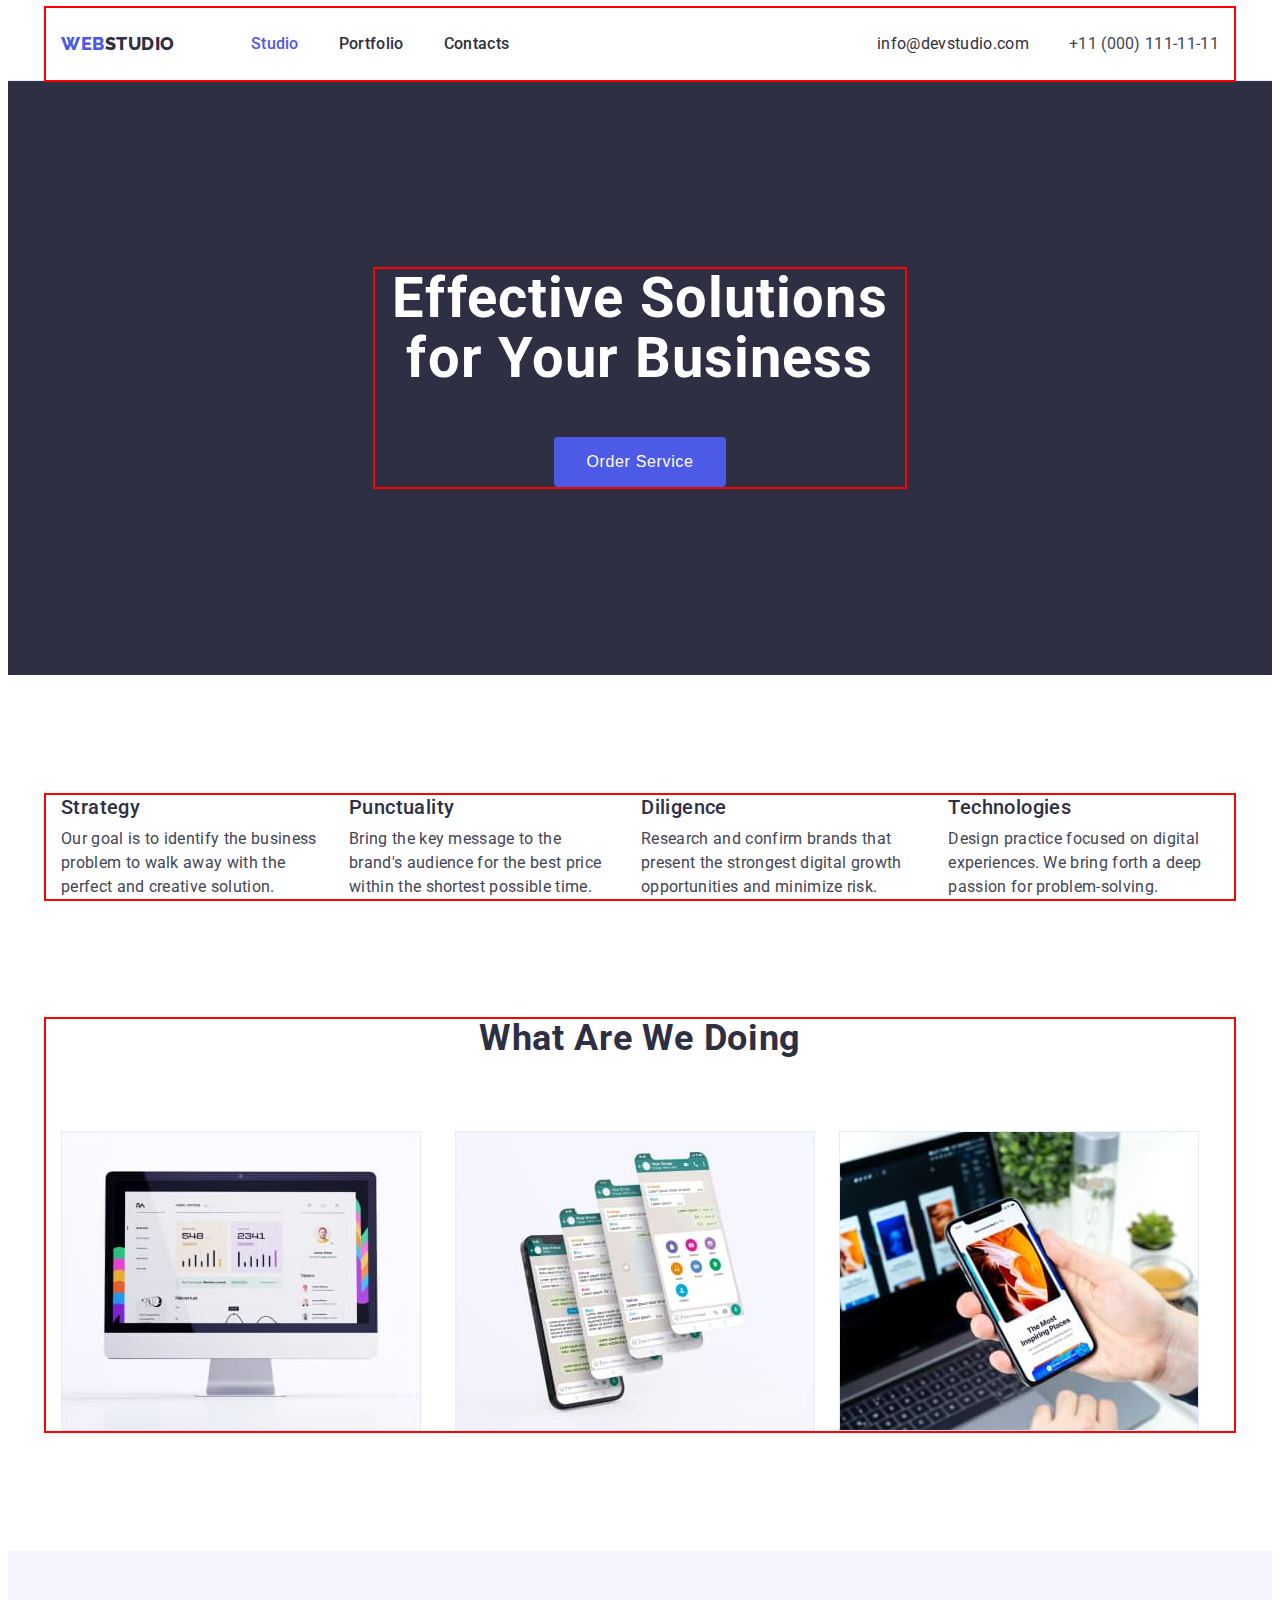
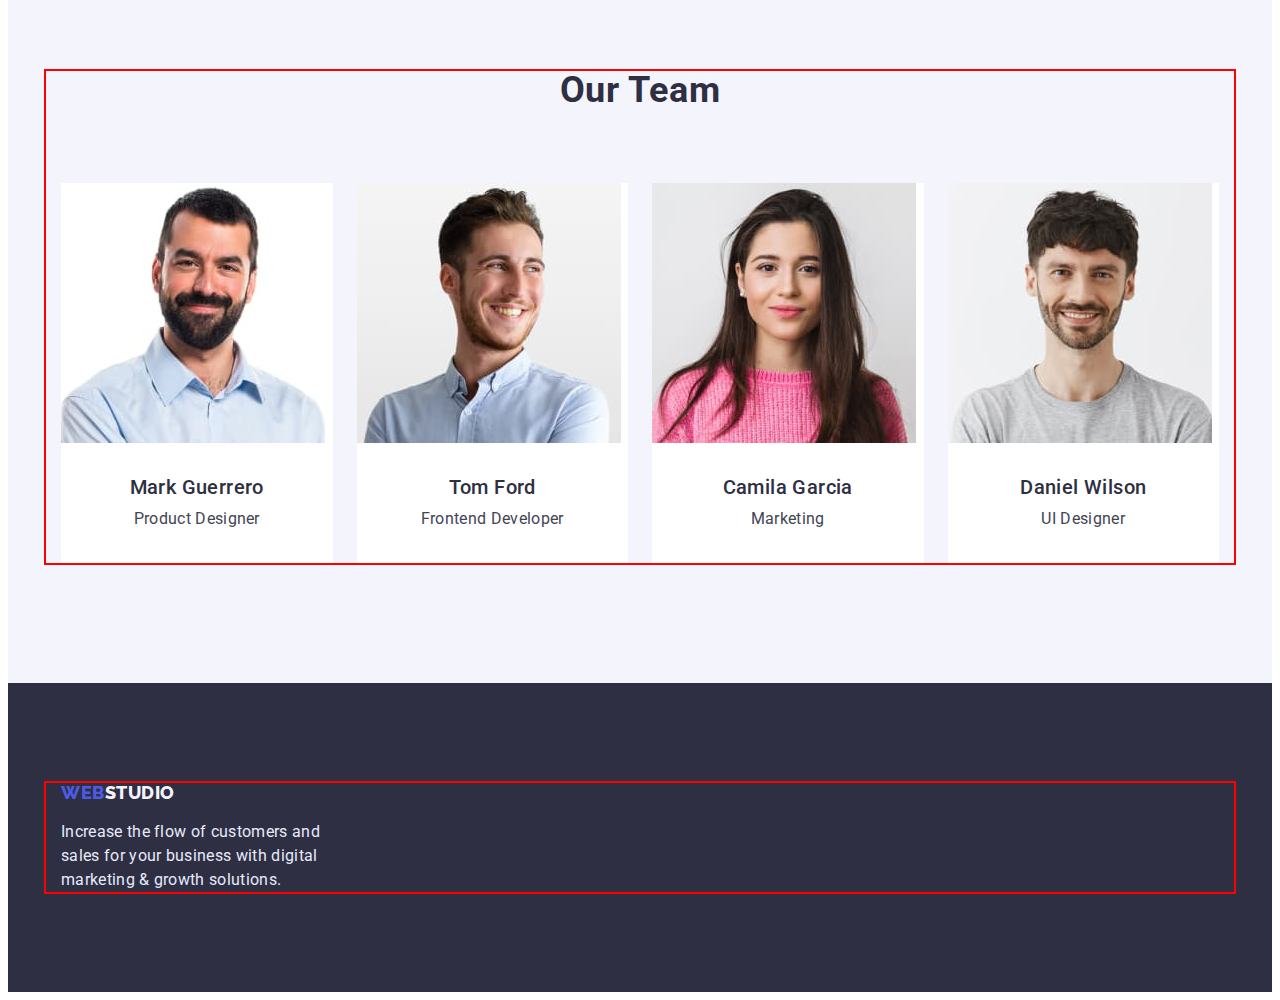
<file: index.html>
<!DOCTYPE html>
<html lang="en">
  <head>
    <meta charset="UTF-8" />
    <meta http-equiv="X-UA-Compatible" content="IE=edge" />
    <meta name="viewport" content="width=device-width, initial-scale=1.0" />
    <title>Webstudio</title>
    <link rel="preconnect" href="https://fonts.googleapis.com" />
    <link rel="preconnect" href="https://fonts.gstatic.com" crossorigin />
    <link
      href="https://fonts.googleapis.com/css2?family=Raleway:wght@800&family=Roboto:wght@400;500;700;900&display=swap"
      rel="stylesheet"
    />
    <link
      rel="stylesheet"
      href="https://cdnjs.cloudflare.com/ajax/libs/modern-normalize/1.1.0/modern-normalize.min.css"
      integrity="sha512-wpPYUAdjBVSE4KJnH1VR1HeZfpl1ub8YT/NKx4PuQ5NmX2tKuGu6U/JRp5y+Y8XG2tV+wKQpNHVUX03MfMFn9Q=="
      crossorigin="anonymous"
      referrerpolicy="no-referrer"
    />
    <link rel="stylesheet" href="./css/styles.css" />
  </head>
  <body>
    <!-- Site header -->
    <header class="header">
      <div class="container header-container">
        <nav class="header-navigation">
          <a href="./index.html" class="logo link"
            ><span class="accent">Web</span>Studio</a
          >
          <ul class="site-nav list">
            <li>
              <a href="./index.html" class="link-header current link">Studio</a>
            </li>
            <li>
              <a href="./portfolio.html" class="link-header link">Portfolio</a>
            </li>
            <li><a href="#" class="link-header link">Contacts</a></li>
          </ul>
        </nav>
        <address class="address">
          <ul class="auth-nav list">
            <li>
              <a href="mailto:info@devstudio.com" class="link-mail link"
                >info@devstudio.com</a
              >
            </li>
            <li>
              <a href="tel:+110001111111" class="link-tel link"
                >+11 (000) 111-11-11</a
              >
            </li>
          </ul>
        </address>
      </div>
    </header>
    <!-- Hero -->
    <main>
      <section class="hero">
        <div class="container hero-container">
          <h1 class="hero-title">Effective Solutions for Your Business</h1>
          <button class="button" type="button">Order Service</button>
        </div>
      </section>
      <!-- Features -->
      <section class="features">
        <div class="container">
          <h2 class="visually-hidden">Our Features</h2>
          <ul class="features-list list">
            <li class="features-item">
              <h3 class="title">Strategy</h3>
              <p class="features-subtitle">
                Our goal is to identify the business problem to walk away with
                the perfect and creative solution.
              </p>
            </li>
            <li>
              <h3 class="title">Punctuality</h3>
              <p class="features-subtitle">
                Bring the key message to the brand's audience for the best price
                within the shortest possible time.
              </p>
            </li>
            <li>
              <h3 class="title">Diligence</h3>
              <p class="features-subtitle">
                Research and confirm brands that present the strongest digital
                growth opportunities and minimize risk.
              </p>
            </li>
            <li>
              <h3 class="title">Technologies</h3>
              <p class="features-subtitle">
                Design practice focused on digital experiences. We bring forth a
                deep passion for problem-solving.
              </p>
            </li>
          </ul>
        </div>
      </section>
      <!-- work examples -->
      <section class="examples">
        <div class="container examples-container">
          <h2 class="section-title">What are we doing</h2>
          <ul class="examples-list list">
            <li class="examples-item">
              <img
                src="./images/monitor.jpg"
                alt="computer monitor"
                width="360"
                height="300"
              />
            </li>
            <li>
              <img
                src="./images/application.jpg"
                alt="application on the phone"
                width="360"
                height="300"
              />
            </li>
            <li>
              <img
                src="./images/telefon.jpg"
                alt="mobile telefon"
                width="360"
                height="300"
              />
            </li>
          </ul>
        </div>
      </section>
      <!-- Our Team -->
      <section class="team">
        <div class="container">
          <h2 class="title-our-team">Our Team</h2>
          <ul class="team-list list">
            <li class="pic">
              <img
                src="./images/Mark_Guerrero.jpg"
                alt="Product Designer Mark_Guerrero"
                width="264"
                height="260"
              />
              <div class="team-desc">
                <h3 class="team-title">Mark Guerrero</h3>
                <p class="team-subtitle">Product Designer</p>
              </div>
            </li>
            <li class="pic">
              <img
                src="./images/Tom_Ford.jpg"
                alt="Frontend Developer Tom Ford"
                width="264"
                height="260"
              />
              <div class="team-desc">
                <h3 class="team-title">Tom Ford</h3>
                <p class="team-subtitle">Frontend Developer</p>
              </div>
            </li>
            <li class="pic">
              <img
                src="./images/Camila_Garcia.jpg"
                alt="Marketing Camila Garcia"
                width="264"
                height="260"
              />
              <div class="team-desc">
                <h3 class="team-title">Camila Garcia</h3>
                <p class="team-subtitle">Marketing</p>
              </div>
            </li>
            <li class="pic">
              <img
                src="./images/Daniel_Wilson.jpg"
                alt="UI Designer Daniel Wilson"
                width="264"
                height="260"
              />
              <div class="team-desc">
                <h3 class="team-title">Daniel Wilson</h3>
                <p class="team-subtitle">UI Designer</p>
              </div>
            </li>
          </ul>
        </div>
      </section>
    </main>
    <footer class="footer">
      <div class="container footer-container">
        <a href="./index.html" class="logo-footer link"
          ><span class="accent">Web</span>Studio</a
        >
        <p class="footer-subtitle">
          Increase the flow of customers and sales for your business with
          digital marketing & growth solutions.
        </p>
      </div>
    </footer>
  </body>
</html>
</file>
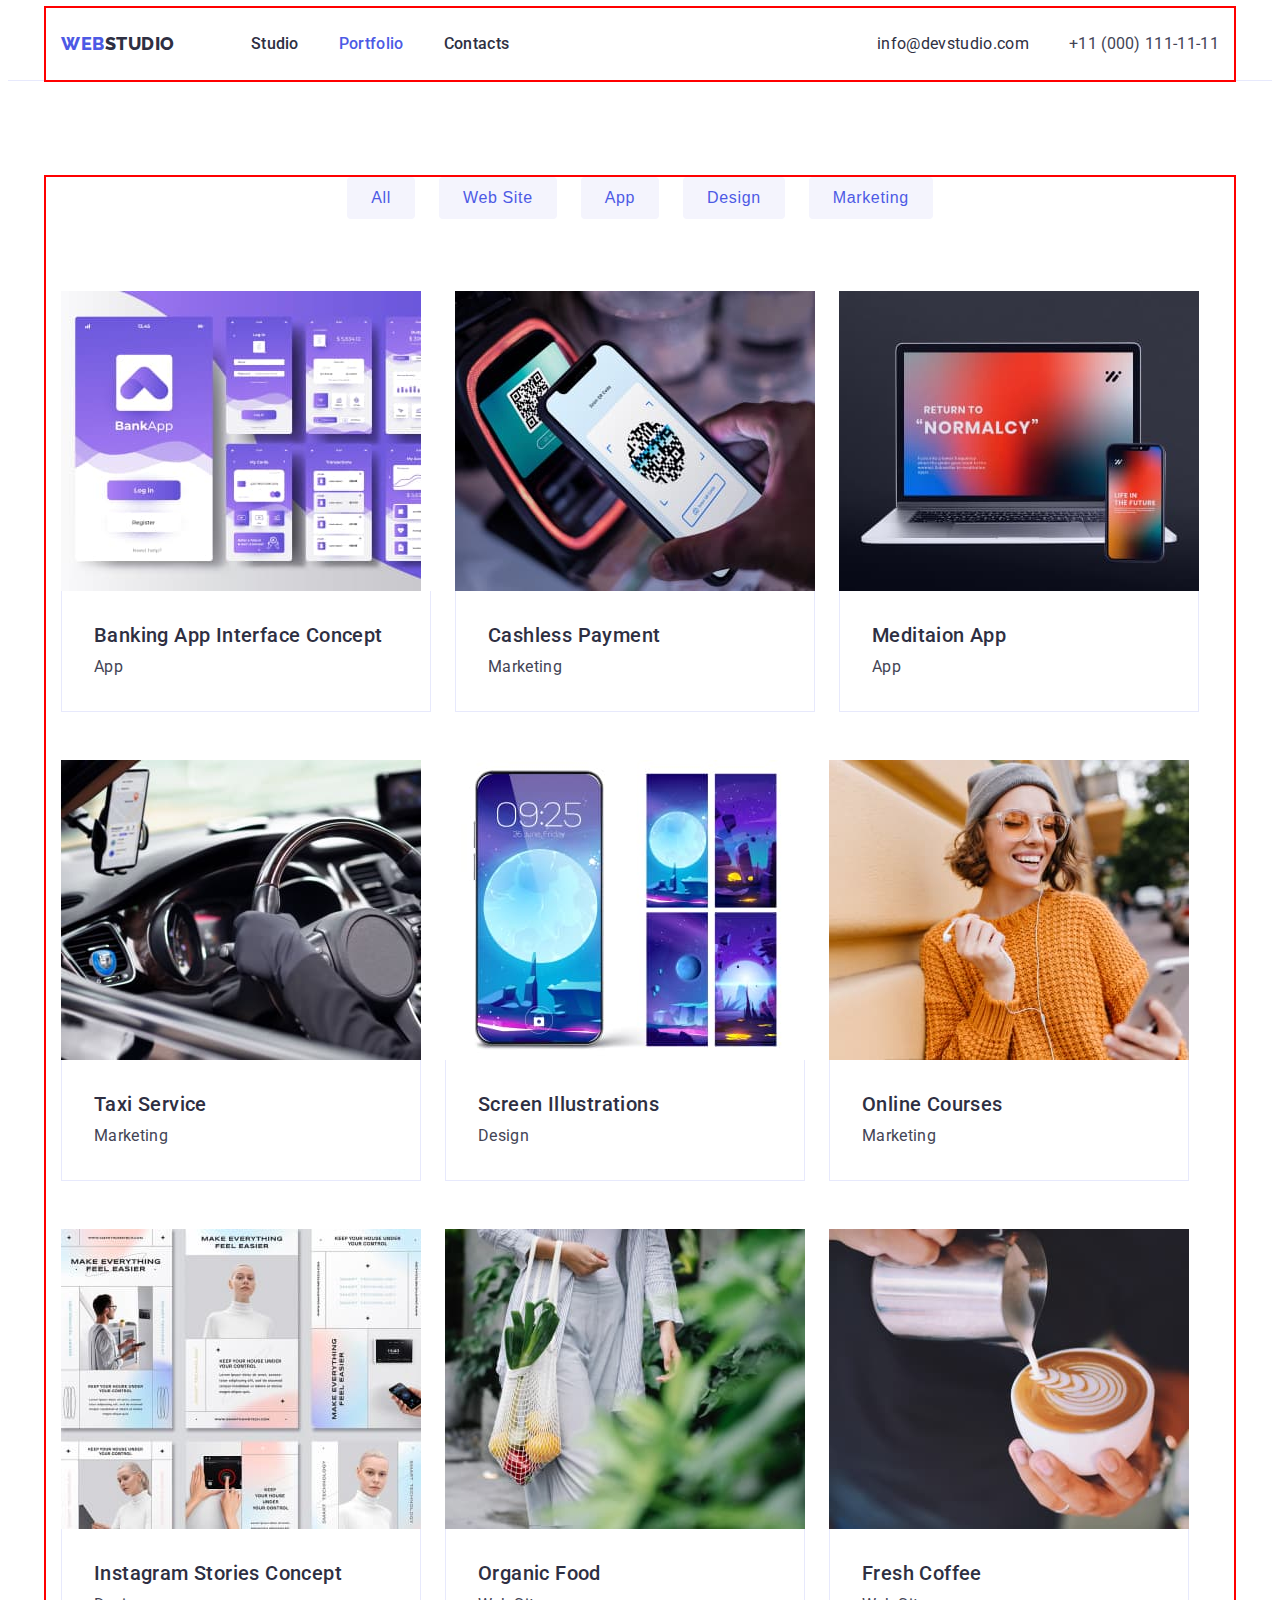
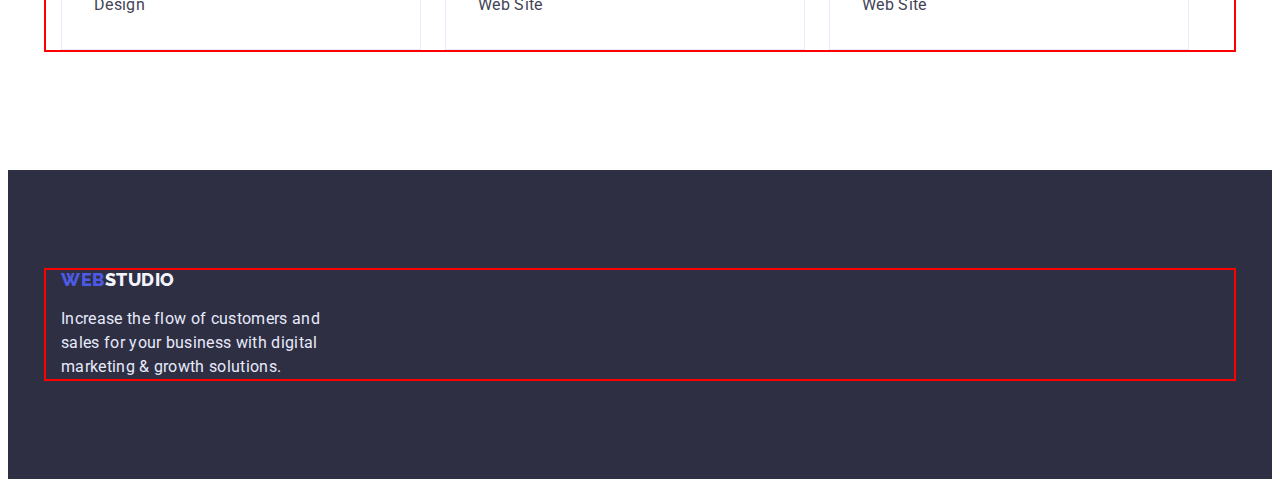
<file: portfolio.html>
<!DOCTYPE html>
<html lang="en">
  <head>
    <meta charset="UTF-8" />
    <meta http-equiv="X-UA-Compatible" content="IE=edge" />
    <meta name="viewport" content="width=device-width, initial-scale=1.0" />
    <title>Webstudio</title>
    <link rel="preconnect" href="https://fonts.googleapis.com" />
    <link rel="preconnect" href="https://fonts.gstatic.com" crossorigin />
    <link
      href="https://fonts.googleapis.com/css2?family=Raleway:wght@800&family=Roboto:wght@400;500;700;900&display=swap"
      rel="stylesheet"
    />
    <link
      rel="stylesheet"
      href="https://cdnjs.cloudflare.com/ajax/libs/modern-normalize/1.1.0/modern-normalize.min.css"
      integrity="sha512-wpPYUAdjBVSE4KJnH1VR1HeZfpl1ub8YT/NKx4PuQ5NmX2tKuGu6U/JRp5y+Y8XG2tV+wKQpNHVUX03MfMFn9Q=="
      crossorigin="anonymous"
      referrerpolicy="no-referrer"
    />
    <link rel="stylesheet" href="./css/styles.css" />
  </head>
  <body>
    <!-- Site header -->
    <header class="header">
      <div class="container header-container">
        <nav class="header-navigation">
          <a href="./index.html" class="logo link"
            ><span class="accent">Web</span>Studio</a
          >
          <ul class="site-nav list">
            <li>
              <a href="./index.html" class="link-header link">Studio</a>
            </li>
            <li>
              <a href="./portfolio.html" class="link-header current link"
                >Portfolio</a
              >
            </li>
            <li><a href="#" class="link-header link">Contacts</a></li>
          </ul>
        </nav>
        <address class="address">
          <ul class="auth-nav list">
            <li>
              <a href="mailto:info@devstudio.com" class="link-mail link"
                >info@devstudio.com</a
              >
            </li>
            <li>
              <a href="tel:+110001111111" class="link-tel link"
                >+11 (000) 111-11-11</a
              >
            </li>
          </ul>
        </address>
      </div>
    </header>
    <main>
      <section class="image">
        <div class="container">
          <ul class="image-btn list">
            <li>
              <button type="button">All</button>
            </li>
            <li>
              <button type="button">Web Site</button>
            </li>
            <li>
              <button type="button">App</button>
            </li>
            <li>
              <button type="button">Design</button>
            </li>
            <li>
              <button type="button">Marketing</button>
            </li>
          </ul>
          <!-- Portfolio img  -->
          <h1 class="visually-hidden">Portfolio</h1>
          <ul class="picture list">
            <li class="picture-item">
              <img
                src="./images/banking_app.jpg"
                alt="Banking App Interface Concept"
                width="360"
                height="300"
              />
              <div class="tittle-brd">
                <h2 class="picture-title">Banking App Interface Concept</h2>
                <p class="picture-subtitle">App</p>
              </div>
            </li>
            <li>
              <img
                src="./images/cashless_payment.jpg"
                alt="Cashless Payment"
                width="360"
                height="300"
              />
              <div class="tittle-brd">
                <h2 class="picture-title">Cashless Payment</h2>
                <p class="picture-subtitle">Marketing</p>
              </div>
            </li>
            <li>
              <img
                src="./images/meditaion_app.jpg"
                alt="Meditaion App"
                width="360"
                height="300"
              />
              <div class="tittle-brd">
                <h2 class="picture-title">Meditaion App</h2>
                <p class="picture-subtitle">App</p>
              </div>
            </li>
            <li>
              <img
                src="./images/taxi_service.jpg"
                alt="Taxi Service"
                width="360"
                height="300"
              />
              <div class="tittle-brd">
                <h2 class="picture-title">Taxi Service</h2>
                <p class="picture-subtitle">Marketing</p>
              </div>
            </li>
            <li>
              <img
                src="./images/screen_illustrations.jpg"
                alt="Screen Illustrations"
                width="360"
                height="300"
              />
              <div class="tittle-brd">
                <h2 class="picture-title">Screen Illustrations</h2>
                <p class="picture-subtitle">Design</p>
              </div>
            </li>
            <li>
              <img
                src="./images/online_courses.jpg"
                alt="Online Courses"
                width="360"
                height="300"
              />
              <div class="tittle-brd">
                <h2 class="picture-title">Online Courses</h2>
                <p class="picture-subtitle">Marketing</p>
              </div>
            </li>
            <li>
              <img
                src="./images/instagram_stories_concept.jpg"
                alt="Instagram Stories Concept"
                width="360"
                height="300"
              />
              <div class="tittle-brd">
                <h2 class="picture-title">Instagram Stories Concept</h2>
                <p class="picture-subtitle">Design</p>
              </div>
            </li>
            <li>
              <img
                src="./images/organic_food.jpg"
                alt="Organic Food"
                width="360"
                height="300"
              />
              <div class="tittle-brd">
                <h2 class="picture-title">Organic Food</h2>
                <p class="picture-subtitle">Web Site</p>
              </div>
            </li>
            <li>
              <img
                src="./images/fresh_coffee.jpg"
                alt="Fresh Coffee"
                width="360"
                height="300"
              />
              <div class="tittle-brd">
                <h2 class="picture-title">Fresh Coffee</h2>
                <p class="picture-subtitle">Web Site</p>
              </div>
            </li>
          </ul>
        </div>
      </section>
    </main>
    <footer class="footer">
      <div class="container">
        <a href="./index.html" class="logo-footer link"
          ><span class="accent">Web</span>Studio</a
        >
        <p class="footer-subtitle">
          Increase the flow of customers and sales for your business with
          digital marketing & growth solutions.
        </p>
      </div>
    </footer>
  </body>
</html>
</file>
<file: css/styles.css>
/* Navigation & heading text NAVY BLUE #2E2F42 */
/* Body text SLATE #434455 */
/* Accent IRIS #4D5AE5*/
/* Hero text WHITE #FFFFFF */
/* Primary background color NAVY BLUE #2E2F42 */
/* Secondary background color CLOUD #F4F4FD*/

:root {
  --accent-color: #4d5ae5;
  --body-text: #434455;
  --heading-text: #2e2f42;
  --primary-wh-color: #ffffff;
  --primary-background-color: #2e2f42;
  --secondary-background-color: #f4f4fd;
  --bgk-btn: #404bbf;
}

body {
  background-color: var(--primary-wh-color);
  color: var(--body-text);
  font-family: "roboto", sans-serif;
}

h1,
h2,
h3,
h4,
h5,
h6,
p {
  margin: 0;
}

ul {
  margin: 0;
  padding-left: 0;
}

img {
  display: block;
  max-width: 100%;
  height: auto;
}

button {
  min-width: 169px;
  padding: 16px 32px;
  border-radius: 4px;
  cursor: pointer;
  border: transparent;
  background-color: var(--accent-color);
  font-weight: 500;
  font-size: 16px;
  letter-spacing: 0.04em;
  color: var(--primary-wh-color);
}

.container {
  max-width: 1158px;
  padding-left: 15px;
  padding-right: 15px;
  margin-left: auto;
  margin-right: auto;
  outline: 2px solid red;
}

.logo {
  font-family: "raleway", sans-serif;
  font-weight: 800;
  font-size: 18px;
  line-height: 1.33;
  letter-spacing: 0.03em;
  text-transform: uppercase;
  color: var(--heading-text);
  margin-right: 76px;
}

a:hover {
  text-decoration: none;
  cursor: default;
}

.accent {
  color: var(--accent-color);
}

.list {
  list-style: none;
}

.link {
  text-decoration: none;
}

.logo:hover,
.logo:focus {
  color: var(--accent-color);
}

/* site nav */

.header {
  border-bottom: 1px solid #e7e9fc;
}

.header-container {
  display: flex;
  align-items: center;
  padding-top: 24px;
  padding-bottom: 24px;
}

.header-navigation {
  display: flex;
  align-items: center;
  margin-right: auto;
}

.site-nav {
  display: flex;
  gap: 40px;
}

.site-nav .link-header {
  font-weight: 500;
  font-size: 16px;
  line-height: 1.5;
  letter-spacing: 0.02em;
  color: var(--heading-text);
}

.site-nav .link-header:hover,
.site-nav .link-header:focus {
  color: var(--accent-color);
}

.site-nav .link-header.current {
  color: var(--accent-color);
}

/* site auth */
.address {
  font-style: normal;
}

.auth-nav {
  display: flex;
  gap: 40px;
}

.auth-nav .link-mail {
  font-size: 16px;
  line-height: 1.5;
  letter-spacing: 0.02em;
  color: var(--heading-text);
}

.auth-nav .link-mail:hover,
.auth-nav .link-mail:focus {
  color: var(--accent-color);
}

.auth-nav .link-tel {
  font-size: 16px;
  line-height: 1.5;
  letter-spacing: 0.02em;
  color: var(--body-text);
}

.auth-nav .link-tel:hover,
.auth-nav .link-tel:focus {
  color: var(--accent-color);
}

/* Hero */

.hero {
  background-color: var(--primary-background-color);
  padding-top: 188px;
  padding-bottom: 188px;
  display: flex;
  text-align: center;
}

.hero-title {
  max-width: 500px;
  font-size: 56px;
  line-height: 1.07;
  letter-spacing: 0.02em;
  color: #ffffff;
  margin: 0 auto;
  margin-bottom: 48px;
}

/* Features */
.features {
  padding-top: 120px;
  padding-bottom: 120px;
}

.section-title {
  font-size: 36px;
  line-height: 1.11;
  letter-spacing: 0.02em;
  text-transform: capitalize;
  color: var(--heading-text);
  text-align: center;
}

.features-list {
  display: flex;
  gap: 24px;
}

.features-item,
.features-subtitle {
  min-width: 264px;
}

.visually-hidden {
  position: absolute;
  white-space: nowrap;
  width: 1px;
  height: 1px;
  overflow: hidden;
  border: 0;
  padding: 0;
  clip: rect(0 0 0 0);
  clip-path: inset(50%);
  margin: -1px;
}

.features-list .title {
  width: calc((100% - 72px) / 4);
  font-weight: 500;
  font-size: 20px;
  line-height: 1.2;
  letter-spacing: 0.02em;
  color: var(--heading-text);
}

.features-subtitle {
  font-size: 16px;
  line-height: 1.5;
  letter-spacing: 0.02em;
  color: var(--body-text);
  margin-top: 8px;
}

/* Work examples */

.examples {
  padding-bottom: 120px;
}

.examples-list {
  display: flex;
  margin-top: 72px;
  gap: 24px;
}

.examples-item {
  width: calc((100% - 48px) / 3);
}

/* Our Team */

.team {
  background-color: var(--secondary-background-color);
  padding-top: 120px;
  padding-bottom: 120px;
}

.title-our-team {
  font-size: 36px;
  line-height: 1.11;
  letter-spacing: 0.02em;
  text-transform: capitalize;
  color: var(--heading-text);
  text-align: center;
}

.team-list {
  margin-top: 72px;
  display: flex;
  margin: 0px auto;
  gap: 24px;
}

.pic {
  width: calc((100% - 72px) / 4);
  background-color: var(--primary-wh-color);
  margin-top: 72px;
}

.team-title {
  font-weight: 500;
  font-size: 20px;
  line-height: 1.2;
  letter-spacing: 0.02em;
  color: var(--heading-text);
}

.team-subtitle {
  font-size: 16px;
  line-height: 1.5;
  letter-spacing: 0.02em;
  color: var(--body-text);
  margin-top: 8px;
}

.team-desc {
  padding: 32px 16px;
  text-align: center;
}

/* Portfolio buttons */

.image-btn {
  display: flex;
  gap: 24px;
  margin-bottom: 72px;
  justify-content: center;
}

.image-btn button {
  min-width: 0;
  padding: 12px 24px;
  color: var(--accent-color);
  background-color: var(--secondary-background-color);
  cursor: pointer;
  border: transparent;
}

button:hover,
button:focus {
  background-color: var(--accent-color);
  color: var(--primary-wh-color);
}

/* Portfolio img */

.image {
  padding-top: 96px;
  padding-bottom: 120px;
}
.picture {
  display: flex;
  flex-wrap: wrap;
  column-gap: 24px;
  row-gap: 48px;
  flex-shrink: 0;
}

.picture-item {
  width: calc((100% - 48px) / 3);
}

.picture-title {
  font-weight: 500;
  font-size: 20px;
  line-height: 1.2;
  letter-spacing: 0.02em;
  color: var(--heading-text);
  padding-left: 16px;
  margin-bottom: 8px;
}

.picture-subtitle {
  font-size: 16px;
  line-height: 1.5;
  letter-spacing: 0.02em;
  padding-left: 16px;
}

.tittle-brd {
  border: 1px solid #e7e9fc;
  border-top: none;
  padding: 32px 16px;
}

/* Footer */

.footer {
  background-color: var(--primary-background-color);
  padding-top: 100px;
  padding-bottom: 100px;
}

.logo-footer {
  font-family: "raleway", sans-serif;
  font-weight: 800;
  font-size: 18px;
  line-height: 1.16;
  letter-spacing: 0.03em;
  text-transform: uppercase;
  color: #f4f4fd;
}

.footer-subtitle {
  max-width: 264px;
  font-size: 16px;
  line-height: 1.5;
  letter-spacing: 0.02em;
  color: #e7e9fc;
  margin-top: 16px;
}
</file>
